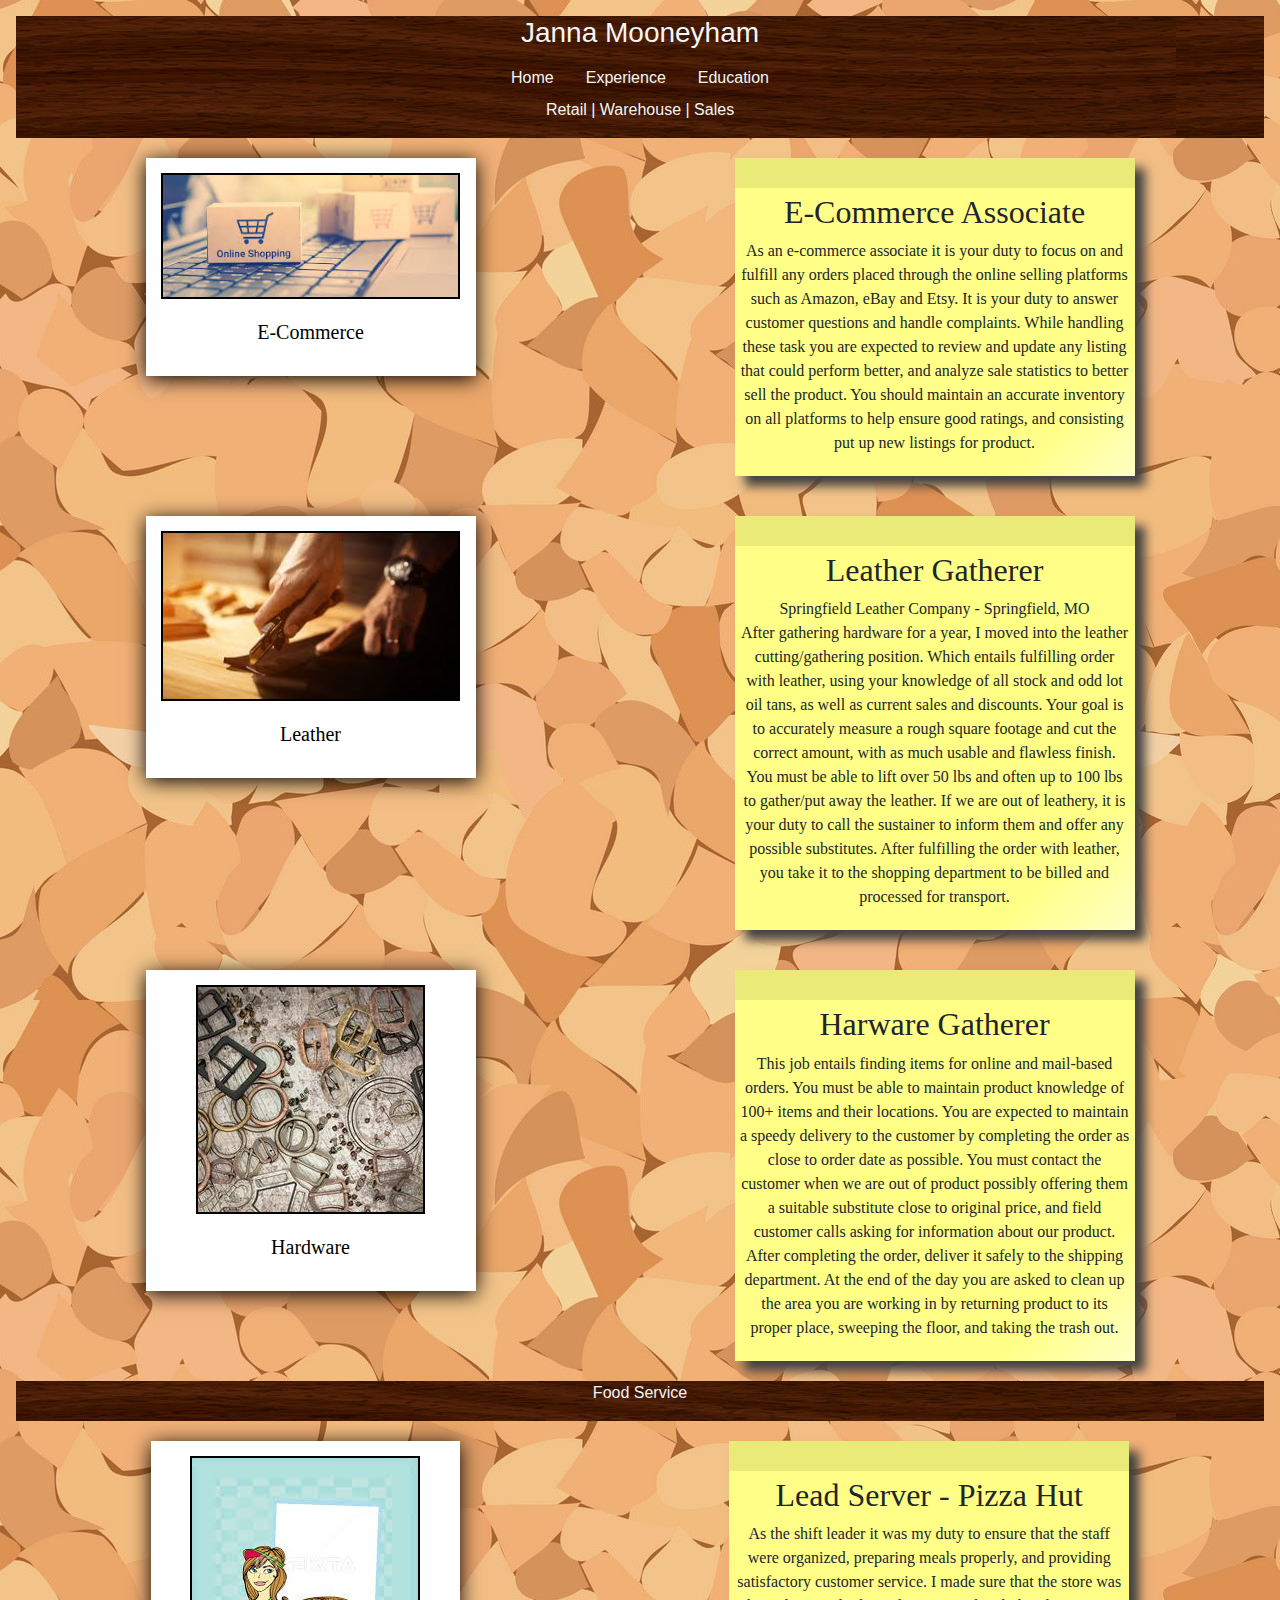
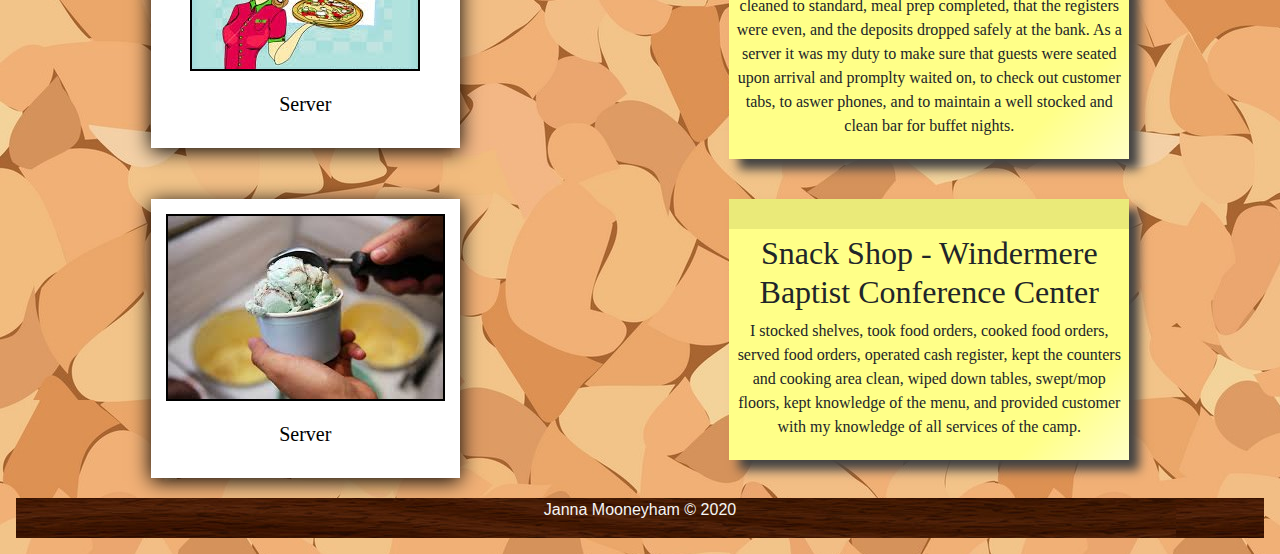
<file: career.html>
<!-- Janna Mooneyham
      June 22, 2020
      About A Company -->
<!DOCTYPE html>
<html lang="en">

<head>
  <title>Hello World</title>
  <meta charset="utf-8">
  <meta name="viewport" content="width=device-width, initial-scale=1">
  <link rel="stylesheet" href="styles.css">
  <link rel="stylesheet" href="respond.css" />
  <link rel="stylesheet" href="https://maxcdn.bootstrapcdn.com/bootstrap/4.5.0/css/bootstrap.min.css">
  <script src="https://ajax.googleapis.com/ajax/libs/jquery/3.5.1/jquery.min.js"></script>
  <script src="https://cdnjs.cloudflare.com/ajax/libs/popper.js/1.16.0/umd/popper.min.js"></script>
  <script src="https://maxcdn.bootstrapcdn.com/bootstrap/4.5.0/js/bootstrap.min.js"></script>
</head>

<body class="text-center">
  <div class="cover-container d-flex w-100 h-100 p-3 mx-auto flex-column">
    <header class="masthead mb-auto">
      <div class="inner">
        <h3 class="masthead-brand">Janna Mooneyham</h3>
        <nav class="nav nav-masthead justify-content-center">
          <a class="nav-link active" href="index.html">Home</a>
          <a class="nav-link" href="career.html">Experience</a>
          <a class="nav-link" href="education.html">Education</a>
        </nav>
      </div>
    </header>
    <div class="mastfoot mt-auto"><p>Retail | Warehouse | Sales</p></div>

    <div class="grid-container">

      <!--Tabs Regarding Online Sales-->
      <!--Polaroid-->
      <div class="post career4">
        <div class="polaroid">
          <img src="images/online.jfif" alt="ecommerce.jpg">
          <p><a class="btn btn-primary btn-lg" href="#ecomm" role="button">E-Commerce</a></p>
        </div>
      </div>

      <!--Postit-->
      <div class="post career5">
        <div class="postit">
          <h2 id="ecomm">E-Commerce Associate</h2>
          <p>As an e-commerce associate it is your duty to focus on and fulfill any orders placed through the online
            selling platforms such as Amazon, eBay and Etsy. It is your duty to answer customer questions and
            handle complaints. While handling these task you are expected to review and update any listing that
            could perform better, and analyze sale statistics to better sell the product. You should maintain an
            accurate inventory on all platforms to help ensure good ratings, and consisting put up new listings for
            product.</p>
        </div>
      </div>


      <!--Tabs Regarding Leather Department-->
      <!--Polaroid-->
      <div class="post2">
        <div class="polaroid">
          <img src="images/cutting.jfif" alt="cutting.jpg">
          <p><a class="btn btn-primary btn-lg" href="#leather" role="button">Leather</a></p>
        </div>
      </div>

      <!--Postit-->
      <div class="post career1">
        <div class="postit">
          <h2 id="leather">Leather Gatherer</h2>
          <p>Springfield Leather Company - Springfield, MO<br>
            After gathering hardware for a year, I moved into the leather cutting/gathering position. Which entails
            fulfilling order with leather, using your knowledge of all stock and odd lot oil tans, as well as current
            sales and discounts. Your goal is to accurately measure a rough square footage and cut the correct
            amount, with as much usable and flawless finish. You must be able to lift over 50 lbs and often up to
            100 lbs to gather/put away the leather. If we are out of leathery, it is your duty to call the sustainer to
            inform them and offer any possible substitutes. After fulfilling the order with leather, you take it to the
            shopping department to be billed and processed for transport.
          </p>
        </div>
      </div>

      <!--Tabs Regarding Hardware Department-->
      <!--Polaroid-->
      <div class="post career2">
        <div class="polaroid">
          <img src="images/hardware.jpg" alt="hardware.jpg">
          <p><a class="btn btn-primary btn-lg" href="#hardware" role="button">Hardware</a></p>
        </div>
      </div>

      <!--Postit-->
      <div class="post career3">
        <div class="postit">
          <h2 id="hardware">Harware Gatherer</h2>
          <p>This job entails finding items for online and mail-based orders. You must be able to maintain product
            knowledge of 100+ items and their locations. You are expected to maintain a speedy delivery to the
            customer by completing the order as close to order date as possible. You must contact the customer
            when we are out of product possibly offering them a suitable substitute close to original price, and field
            customer calls asking for information about our product. After completing the order, deliver it safely to
            the shipping department. At the end of the day you are asked to clean up the area you are working in
            by returning product to its proper place, sweeping the floor, and taking the trash out.</p>
        </div>
      </div>

    </div><!--Grid-Container-->
    <div class="mastfoot mt-auto"><p>Food Service</p></div>
    <div class="grid-container">
      <!--Polaroid-->
      <div class="post career6">
        <div class="polaroid">
          <img src="images/server.jfif" alt="server.jpg">
          <p><a class="btn btn-primary btn-lg" href="#serve" role="button">Server</a></p>
        </div>
      </div>

      <!--Postit-->
      <div class="post career7">
        <div class="postit">
          <h2 id="serve">Lead Server - Pizza Hut</h2>
          <p>As the shift leader it was my duty to ensure that the staff were organized, preparing meals
            properly, and providing satisfactory customer service. I made sure that the store was cleaned
            to standard, meal prep completed, that the registers were even, and the deposits dropped safely
            at the bank. As a server it was my duty to make sure that guests were seated upon arrival and
            promplty waited on, to check out customer tabs, to aswer phones, and to maintain a well stocked
            and clean bar for buffet nights.</p>
        </div>
      </div>

        <!--Polaroid-->
        <div class="post career9">
          <div class="polaroid">
            <img src="images/icecream.jfif" alt="server.jpg">
            <p><a class="btn btn-primary btn-lg" href="#camp" role="button">Server</a></p>
          </div>
        </div>

        <!--Postit-->
        <div class="post career10">
          <div class="postit">
            <h2 id="camp">Snack Shop - Windermere Baptist Conference Center</h2>
            <p>I stocked shelves, took food orders, cooked food orders, served food orders, operated cash register,
               kept the counters and cooking area clean, wiped down tables, swept/mop floors, kept knowledge of the
               menu, and provided customer with my knowledge of all services of the camp.</p>
          </div>
        </div>
    </div><!--Grid-Container-->





    <footer class="mastfoot mt-auto">
      <div class="inner">
        <p>Janna Mooneyham &#169; 2020</p>
      </div>
    </footer>
  </div><!--cover-container-->
</body>

</html>
</file>
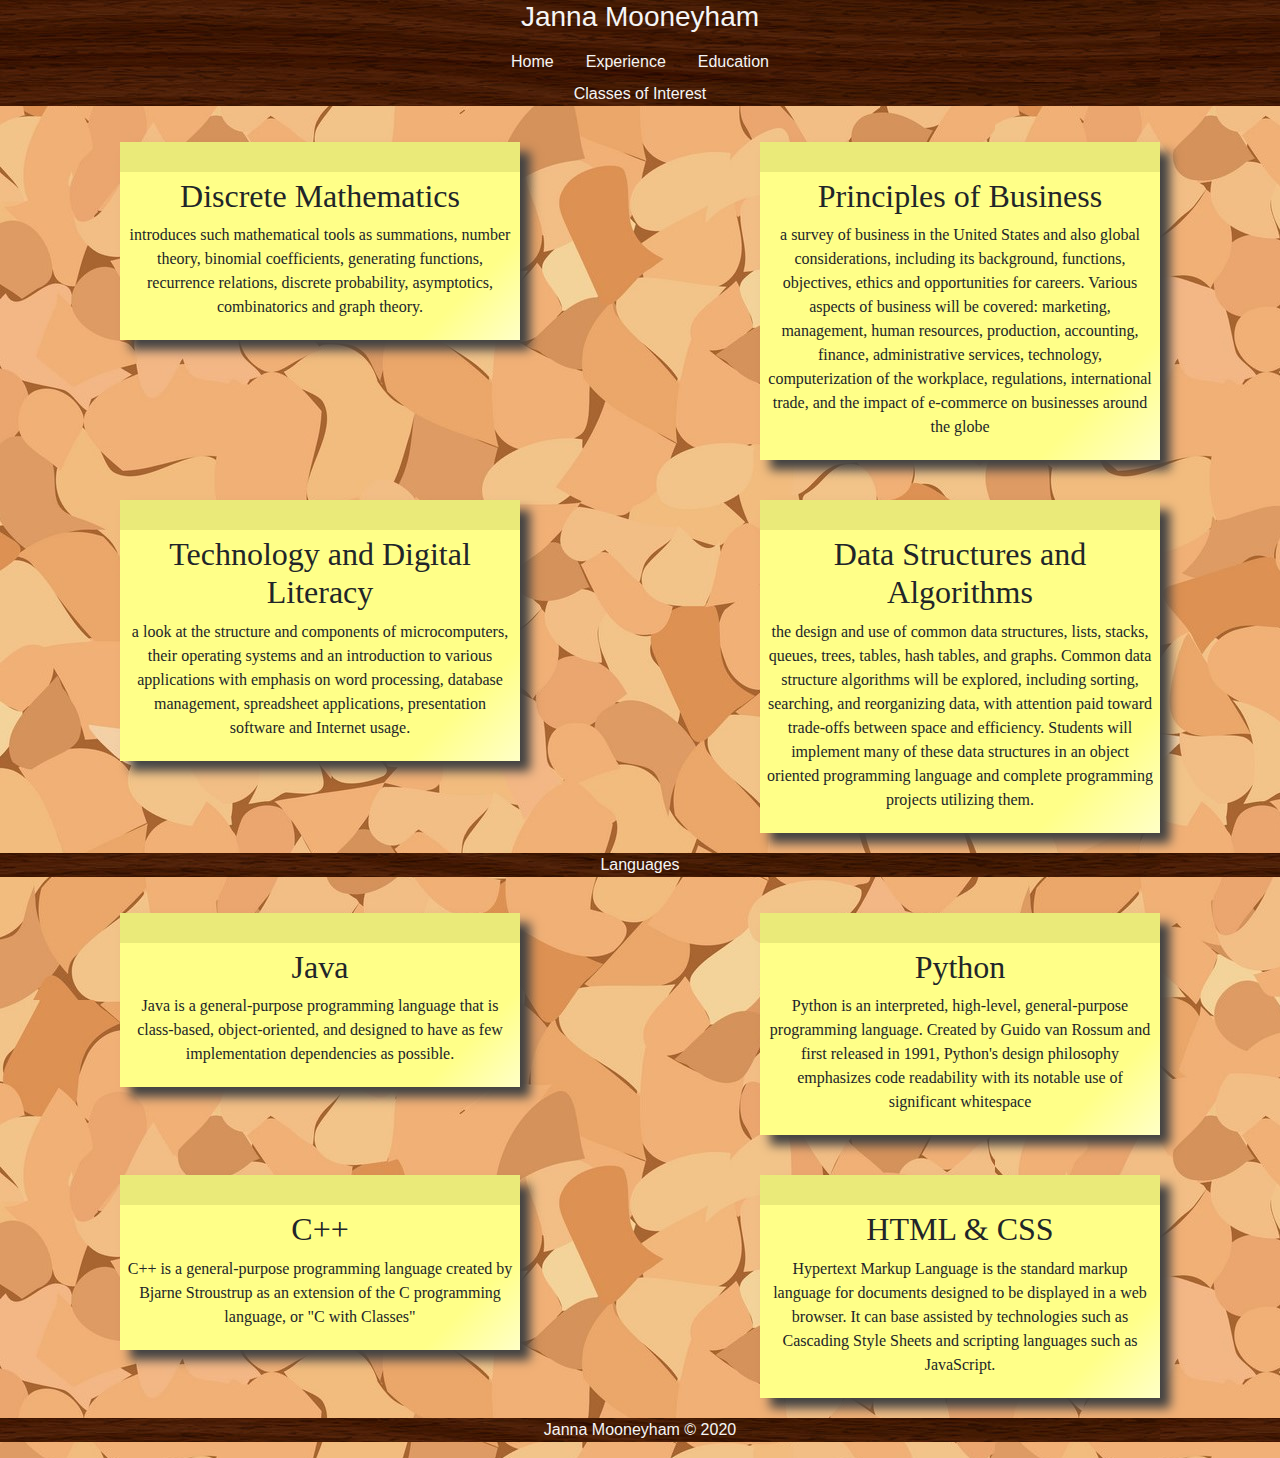
<file: education.html>
<!-- Janna Mooneyham
      June 22, 2020
      About A Company -->
<!DOCTYPE html>
<html lang="en">

<head>
  <title>Hello World</title>
  <meta charset="utf-8">
  <meta name="viewport" content="width=device-width, initial-scale=1">
  <link rel="stylesheet" href="styles.css">
  <link rel="stylesheet" href="respond.css">
  <link rel="stylesheet" href="https://maxcdn.bootstrapcdn.com/bootstrap/4.5.0/css/bootstrap.min.css">
  <script src="https://ajax.googleapis.com/ajax/libs/jquery/3.5.1/jquery.min.js"></script>
  <script src="https://cdnjs.cloudflare.com/ajax/libs/popper.js/1.16.0/umd/popper.min.js"></script>
  <script src="https://maxcdn.bootstrapcdn.com/bootstrap/4.5.0/js/bootstrap.min.js"></script>
</head>

<body class="text-center">
    <header class="masthead mb-auto">
      <div class="inner">
        <h3 class="masthead-brand">Janna Mooneyham</h3>
        <nav class="nav nav-masthead justify-content-center">
          <a class="nav-link active" href="index.html">Home</a>
          <a class="nav-link" href="career.html">Experience</a>
          <a class="nav-link" href="education.html">Education</a>
        </nav>
      </div>
    </header>

    <div class="mastfoot mt-auto"><p>Classes of Interest</p></div>
    <div class="grid-container">
      <div class="post it1">
        <div class="postit">
          <h2>Discrete Mathematics</h2>
          <p> introduces such mathematical tools as summations, number theory, binomial
            coefficients, generating functions, recurrence relations, discrete probability,
            asymptotics, combinatorics and graph theory. </p>
        </div>
      </div>

      <div class="post it2">
        <div class="postit">
          <h2>Principles of Business</h2>
          <p> a survey of business in the United States and also global considerations,
            including its background, functions, objectives, ethics and opportunities
            for careers. Various aspects of business will be covered: marketing,
            management, human resources, production, accounting, finance, administrative
            services, technology, computerization of the workplace, regulations,
            international trade, and the impact of e-commerce on businesses around the globe</p>
        </div>
      </div>

      <div class="post it3">
        <div class="postit">
          <h2>Technology and Digital Literacy</h2>
          <p>a look at the structure and components of microcomputers, their operating
            systems and an introduction to various applications with emphasis on word
            processing, database management, spreadsheet applications, presentation
            software and Internet usage.</p>
        </div>
      </div>

      <div class="post it4">
        <div class="postit">
          <h2>Data Structures and Algorithms</h2>
          <p> the design and use of common data structures, lists, stacks, queues, trees,
            tables, hash tables, and graphs. Common data structure algorithms will be explored,
            including sorting, searching, and reorganizing data, with attention paid toward
            trade-offs between space and efficiency. Students will implement many of these
            data structures in an object oriented programming language and complete programming
            projects utilizing them.</p>
        </div>
      </div>
    </div><!--Grid-Container-->
    <div class="mastfoot mt-auto"><p>Languages</p></div>
    <div class="grid-container">

      <div class="post it5">
        <div class="postit">
          <h2>Java</h2>
          <p>Java is a general-purpose programming language that is
             class-based, object-oriented, and designed to have as few
             implementation dependencies as possible.</p>
        </div>
      </div>

      <div class="post it6">
        <div class="postit">
          <h2>Python</h2>
          <p>Python is an interpreted, high-level, general-purpose programming
            language. Created by Guido van Rossum and first released in 1991,
            Python's design philosophy emphasizes code readability with its
            notable use of significant whitespace</p>
        </div>
      </div>

      <div class="post it7">
        <div class="postit">
          <h2>C++</h2>
          <p>C++ is a general-purpose programming language created by
             Bjarne Stroustrup as an extension of the C programming
             language, or "C with Classes"</p>
        </div>
      </div>

      <div class="post it8">
        <div class="postit">
          <h2>HTML & CSS</h2>
          <p>Hypertext Markup Language is the standard markup language for
             documents designed to be displayed in a web browser. It can base
             assisted by technologies such as Cascading Style Sheets and scripting
             languages such as JavaScript.</p>
        </div>
      </div>

    </div><!--Grid-Container-->


    <footer class="mastfoot mt-auto">
      <div class="inner">
        <p>Janna Mooneyham &#169; 2020</p>
      </div>
    </footer>
</body>

</html>
</file>
<file: styles.css>
* {
  box-sizing: border-box;
}

body {
  background-image: url("images/cork.jpg");
}

.masthead, .mastfoot {
  background-image: url("images/border.jpg");
  color: #f5f5f5;
}
.nav-link {
  color: #f5f5f5;
}

.btn {
  background: transparent !important;
  border: transparent !important;
  color: black !important;
}

.grid-container {
  display: grid;
  justify-content: space-around;
}

.polaroid {
  margin: 20px;
  padding: 5px;
  background: #fff;
  box-shadow: 0 0.2rem 1.2rem rgba(0, 0, 0, 1);
  font-family: "PoorStory", cursive;

}

.polaroid img {
  max-width: 300px;
  border: 2px solid black;
  margin: 10px;
}

.postit {
  background: linear-gradient(135deg, #ffff88 80%, #ffff88 82%, #ffff88 1%, #ffffc6 100%) !important;
  border-top: 30px solid #eaea79;
  box-shadow: 10px 10px 10px #424242;
  font-family: "PoorStory", cursive;
  max-width: 400px;
  min-width: 400px;
  margin: 20px;
  padding: 5px;
}
</file>
<file: respond.css>
@media only screen and (min-width: 768px) {
  .grid-container {
    grid-template-columns: auto auto;
  }
}
</file>
